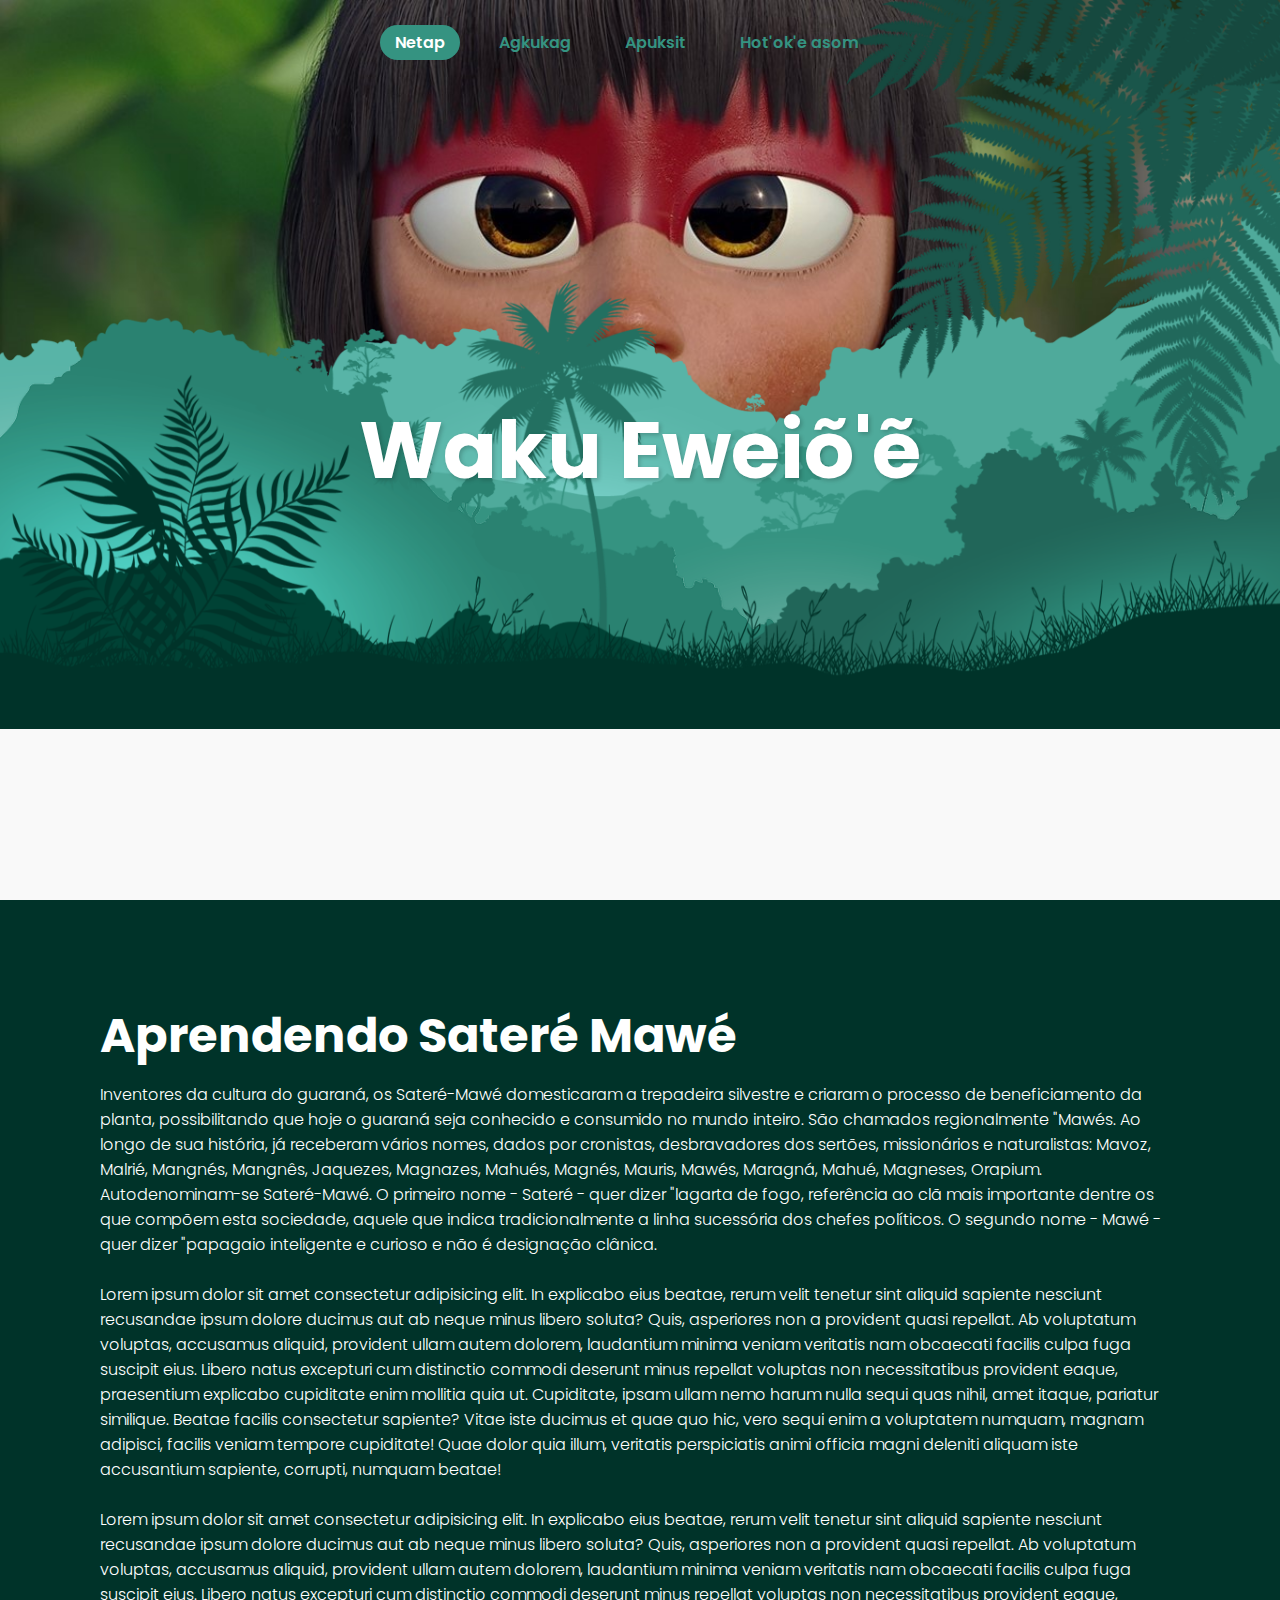
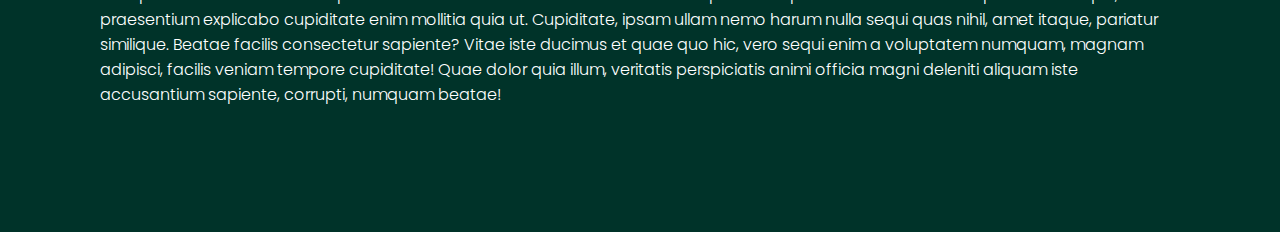
<file: index.html>
<!DOCTYPE html>
<html lang="en">

<head>
    <meta charset="UTF-8">
    <meta http-equiv="X-UA-Compatible" content="IE=edge">
    <meta name="viewport" content="width=device-width, initial-scale=1.0">
    <title>Aprendendo Sateré Mawé | Codehal</title>
    <link rel="stylesheet" href="style.css">
</head>

<body>
   

    <header>
        <h2 class="logo"></h2>
            <nav class="navigation">
            <a href="#" class="active">Netap</a>
            <a href="#">Agkukag</a>
            <a href="#">Apuksit </a>
            <a href="#">Hot'ok'e asom</a>
        </nav>
    </header>

    <section class="parallax">
        <img src="logo.jpg" id="logo"
        <img src="hill1.png" id="hill1">
        <img src="hill2.png" id="hill2">
        <img src="hill3.png" id="hill3">
        <img src="hill4.png" id="hill4">
        <img src="hill5.png" id="hill5">
        <img src="tree.png" id="tree">
        <h2 id="text">Waku Eweiõ'ẽ</h2>
        <img src="leaf.png" id="leaf">
        <img src="plant.png" id="plant">
    </section>

    <section class="sec">
        <h2>Aprendendo Sateré Mawé</h2>
        <p>
            Inventores da cultura do guaraná, os Sateré-Mawé domesticaram a trepadeira silvestre e criaram o processo de 
            beneficiamento da planta, possibilitando que hoje o guaraná seja conhecido e consumido no mundo inteiro.
            São chamados regionalmente "Mawés. Ao longo de sua história, já receberam vários nomes, dados por cronistas, 
            desbravadores dos sertões, missionários e naturalistas: Mavoz, Malrié, Mangnés, Mangnês, Jaquezes, Magnazes, 
            Mahués, Magnés, Mauris, Mawés, Maragná, Mahué, Magneses, Orapium.
            Autodenominam-se Sateré-Mawé. O primeiro nome - Sateré - quer dizer "lagarta de fogo, referência ao clã mais 
            importante dentre os que compõem esta sociedade, aquele que indica tradicionalmente a linha sucessória dos 
            chefes políticos. O segundo nome - Mawé - quer dizer "papagaio inteligente e curioso e não é designação clânica.
            <br><br>
            Lorem ipsum dolor sit amet consectetur adipisicing elit. In explicabo eius beatae, rerum velit tenetur sint
            aliquid sapiente nesciunt recusandae ipsum dolore ducimus aut ab neque minus libero soluta? Quis, asperiores
            non a provident quasi repellat. Ab voluptatum voluptas, accusamus aliquid, provident ullam autem dolorem,
            laudantium minima veniam veritatis nam obcaecati facilis culpa fuga suscipit eius. Libero natus excepturi
            cum distinctio commodi deserunt minus repellat voluptas non necessitatibus provident eaque, praesentium
            explicabo cupiditate enim mollitia quia ut. Cupiditate, ipsam ullam nemo harum nulla sequi quas nihil, amet
            itaque, pariatur similique. Beatae facilis consectetur sapiente? Vitae iste ducimus et quae quo hic, vero
            sequi enim a voluptatem numquam, magnam adipisci, facilis veniam tempore cupiditate! Quae dolor quia illum,
            veritatis perspiciatis animi officia magni deleniti aliquam iste accusantium sapiente, corrupti, numquam
            beatae!<br><br>
            Lorem ipsum dolor sit amet consectetur adipisicing elit. In explicabo eius beatae, rerum velit tenetur sint
            aliquid sapiente nesciunt recusandae ipsum dolore ducimus aut ab neque minus libero soluta? Quis, asperiores
            non a provident quasi repellat. Ab voluptatum voluptas, accusamus aliquid, provident ullam autem dolorem,
            laudantium minima veniam veritatis nam obcaecati facilis culpa fuga suscipit eius. Libero natus excepturi
            cum distinctio commodi deserunt minus repellat voluptas non necessitatibus provident eaque, praesentium
            explicabo cupiditate enim mollitia quia ut. Cupiditate, ipsam ullam nemo harum nulla sequi quas nihil, amet
            itaque, pariatur similique. Beatae facilis consectetur sapiente? Vitae iste ducimus et quae quo hic, vero
            sequi enim a voluptatem numquam, magnam adipisci, facilis veniam tempore cupiditate! Quae dolor quia illum,
            veritatis perspiciatis animi officia magni deleniti aliquam iste accusantium sapiente, corrupti, numquam
            beatae!<br><br>
        </p>
    </section>

    <script src="script.js"></script>
</body>
<script>
    let text = document.getElementById('text');
let leaf = document.getElementById('leaf');
let hill1 = document.getElementById('hill1');
let hill4 = document.getElementById('hill4');
let logo = document.getElementById('logo');

window.addEventListener('scroll', () => {
    let value = window.scrollY;

    text.style.marginTop = value * 1.5 + 'px';
    leaf.style.top = value * -1.5 + 'px';
    leaf.style.left = value * 1.5 + 'px';
    hill5.style.left = value * 1.5 + 'px';
    hill4.style.left = value * -1.5 + 'px';
    logo.style.top = value * 0.5 + 'px';    
});
</script>

</html>
</file>
<file: style.css>
@import url('https://fonts.googleapis.com/css2?family=Poppins:wght@300;400;500;600;700;800;900&display=swap');

* {
    margin: 0;
    padding: 0;
    box-sizing: border-box;
    font-family: 'Poppins', sans-serif;
}

::selection {
    background: rgba(0, 0, 0, .2);
}

body {
    background: #f9f9f9;
    min-height: 100vh;
    overflow-x: hidden;
}

header {
    position: absolute;
    top: 0;
    left: 0;
    width: 100%;
    padding: 30px 100px;
    display: flex;
    justify-content: flex-start;
    align-items: center;
    z-index: 100;
}

.logo {
    font-size: 2em;
    color: #359381;
    pointer-events: none;
    margin-right: 270px;
    
}

.navigation a {
    text-decoration: none;
    color: #359381;
    padding: 6px 15px;
    border-radius: 20px;
    margin: 0 10px;
    font-weight: 600;
}

.navigation a:hover,
.navigation a.active {
    background: #359381;
    color: #fff;
}

.parallax {
    position: relative;
    display: flex;
    justify-content: center;
    align-items: center;
    height: 100vh;
}

#text {
    position: absolute;
    font-size: 5em;
    color: #fff;
    text-shadow: 2px 2px 4px rgba(0, 0, 0, .2);
}

.parallax img {
    position: absolute;
    top: 0;
    left: 0;
    width: 100%;
    pointer-events: none;
}

.sec {
    position: relative;
    background: #003329;
    padding: 100px;
}

.sec h2 {
    font-size: 3em;
    color: #fff;
    margin-bottom: 10px;
}

.sec p {
    font-size: 1em;
    color: #fff;
    font-weight: 300;
}
</file>
